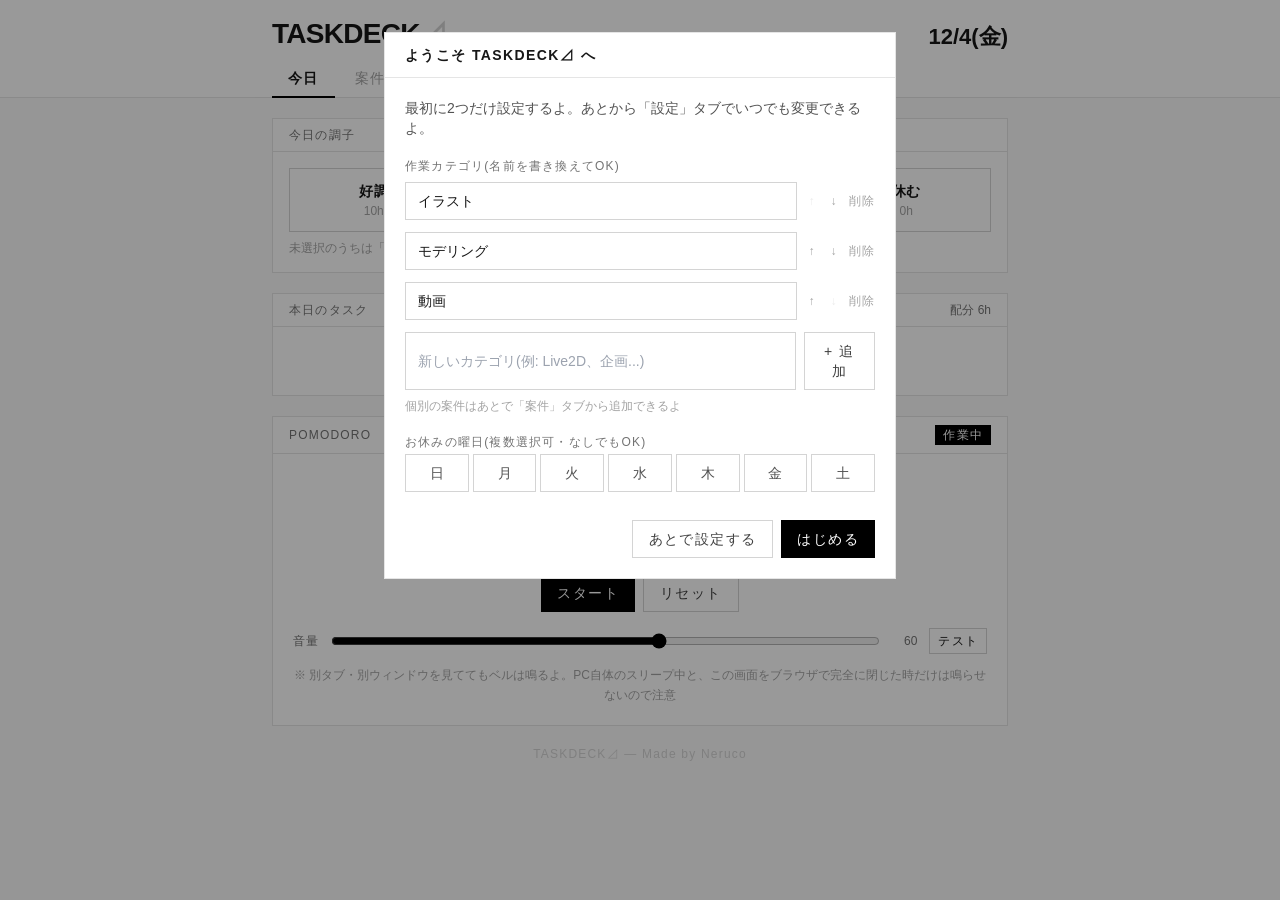
<file: index.html>
﻿<!DOCTYPE html>
<html lang="ja">
<head>
<meta charset="UTF-8">
<meta name="viewport" content="width=device-width, initial-scale=1.0">
<title>TASKDECK⊿</title>
<link rel="icon" type="image/svg+xml" href="[data-uri]">
<link rel="stylesheet" href="assets/css/style.css">
</head>
<body>
<div id="root"></div>
    <script src="assets/js/app.js"></script>
</body>
</html>
</file>
<file: assets/css/style.css>
﻿*,:after,:before{--tw-border-spacing-x:0;--tw-border-spacing-y:0;--tw-translate-x:0;--tw-translate-y:0;--tw-rotate:0;--tw-skew-x:0;--tw-skew-y:0;--tw-scale-x:1;--tw-scale-y:1;--tw-pan-x: ;--tw-pan-y: ;--tw-pinch-zoom: ;--tw-scroll-snap-strictness:proximity;--tw-gradient-from-position: ;--tw-gradient-via-position: ;--tw-gradient-to-position: ;--tw-ordinal: ;--tw-slashed-zero: ;--tw-numeric-figure: ;--tw-numeric-spacing: ;--tw-numeric-fraction: ;--tw-ring-inset: ;--tw-ring-offset-width:0px;--tw-ring-offset-color:#fff;--tw-ring-color:rgba(59,130,246,.5);--tw-ring-offset-shadow:0 0 #0000;--tw-ring-shadow:0 0 #0000;--tw-shadow:0 0 #0000;--tw-shadow-colored:0 0 #0000;--tw-blur: ;--tw-brightness: ;--tw-contrast: ;--tw-grayscale: ;--tw-hue-rotate: ;--tw-invert: ;--tw-saturate: ;--tw-sepia: ;--tw-drop-shadow: ;--tw-backdrop-blur: ;--tw-backdrop-brightness: ;--tw-backdrop-contrast: ;--tw-backdrop-grayscale: ;--tw-backdrop-hue-rotate: ;--tw-backdrop-invert: ;--tw-backdrop-opacity: ;--tw-backdrop-saturate: ;--tw-backdrop-sepia: ;--tw-contain-size: ;--tw-contain-layout: ;--tw-contain-paint: ;--tw-contain-style: }::backdrop{--tw-border-spacing-x:0;--tw-border-spacing-y:0;--tw-translate-x:0;--tw-translate-y:0;--tw-rotate:0;--tw-skew-x:0;--tw-skew-y:0;--tw-scale-x:1;--tw-scale-y:1;--tw-pan-x: ;--tw-pan-y: ;--tw-pinch-zoom: ;--tw-scroll-snap-strictness:proximity;--tw-gradient-from-position: ;--tw-gradient-via-position: ;--tw-gradient-to-position: ;--tw-ordinal: ;--tw-slashed-zero: ;--tw-numeric-figure: ;--tw-numeric-spacing: ;--tw-numeric-fraction: ;--tw-ring-inset: ;--tw-ring-offset-width:0px;--tw-ring-offset-color:#fff;--tw-ring-color:rgba(59,130,246,.5);--tw-ring-offset-shadow:0 0 #0000;--tw-ring-shadow:0 0 #0000;--tw-shadow:0 0 #0000;--tw-shadow-colored:0 0 #0000;--tw-blur: ;--tw-brightness: ;--tw-contrast: ;--tw-grayscale: ;--tw-hue-rotate: ;--tw-invert: ;--tw-saturate: ;--tw-sepia: ;--tw-drop-shadow: ;--tw-backdrop-blur: ;--tw-backdrop-brightness: ;--tw-backdrop-contrast: ;--tw-backdrop-grayscale: ;--tw-backdrop-hue-rotate: ;--tw-backdrop-invert: ;--tw-backdrop-opacity: ;--tw-backdrop-saturate: ;--tw-backdrop-sepia: ;--tw-contain-size: ;--tw-contain-layout: ;--tw-contain-paint: ;--tw-contain-style: }/*! tailwindcss v3.4.19 | MIT License | https://tailwindcss.com*/*,:after,:before{box-sizing:border-box;border:0 solid #e5e7eb}:after,:before{--tw-content:""}:host,html{line-height:1.5;-webkit-text-size-adjust:100%;-moz-tab-size:4;-o-tab-size:4;tab-size:4;font-family:ui-sans-serif,system-ui,sans-serif,Apple Color Emoji,Segoe UI Emoji,Segoe UI Symbol,Noto Color Emoji;font-feature-settings:normal;font-variation-settings:normal;-webkit-tap-highlight-color:transparent}body{margin:0;line-height:inherit}hr{height:0;color:inherit;border-top-width:1px}abbr:where([title]){-webkit-text-decoration:underline dotted;text-decoration:underline dotted}h1,h2,h3,h4,h5,h6{font-size:inherit;font-weight:inherit}a{color:inherit;text-decoration:inherit}b,strong{font-weight:bolder}code,kbd,pre,samp{font-family:ui-monospace,SFMono-Regular,Menlo,Monaco,Consolas,Liberation Mono,Courier New,monospace;font-feature-settings:normal;font-variation-settings:normal;font-size:1em}small{font-size:80%}sub,sup{font-size:75%;line-height:0;position:relative;vertical-align:baseline}sub{bottom:-.25em}sup{top:-.5em}table{text-indent:0;border-color:inherit;border-collapse:collapse}button,input,optgroup,select,textarea{font-family:inherit;font-feature-settings:inherit;font-variation-settings:inherit;font-size:100%;font-weight:inherit;line-height:inherit;letter-spacing:inherit;color:inherit;margin:0;padding:0}button,select{text-transform:none}button,input:where([type=button]),input:where([type=reset]),input:where([type=submit]){-webkit-appearance:button;background-color:transparent;background-image:none}:-moz-focusring{outline:auto}:-moz-ui-invalid{box-shadow:none}progress{vertical-align:baseline}::-webkit-inner-spin-button,::-webkit-outer-spin-button{height:auto}[type=search]{-webkit-appearance:textfield;outline-offset:-2px}::-webkit-search-decoration{-webkit-appearance:none}::-webkit-file-upload-button{-webkit-appearance:button;font:inherit}summary{display:list-item}blockquote,dd,dl,figure,h1,h2,h3,h4,h5,h6,hr,p,pre{margin:0}fieldset{margin:0}fieldset,legend{padding:0}menu,ol,ul{list-style:none;margin:0;padding:0}dialog{padding:0}textarea{resize:vertical}input::-moz-placeholder,textarea::-moz-placeholder{opacity:1;color:#9ca3af}input::placeholder,textarea::placeholder{opacity:1;color:#9ca3af}[role=button],button{cursor:pointer}:disabled{cursor:default}audio,canvas,embed,iframe,img,object,svg,video{display:block;vertical-align:middle}img,video{max-width:100%;height:auto}[hidden]:where(:not([hidden=until-found])){display:none}.fixed{position:fixed}.inset-0{inset:0}.z-50{z-index:50}.mx-auto{margin-left:auto;margin-right:auto}.-mb-px{margin-bottom:-1px}.mb-1{margin-bottom:.25rem}.mb-1\.5{margin-bottom:.375rem}.ml-1{margin-left:.25rem}.ml-2{margin-left:.5rem}.ml-auto{margin-left:auto}.mt-0\.5{margin-top:.125rem}.mt-1{margin-top:.25rem}.mt-1\.5{margin-top:.375rem}.mt-2{margin-top:.5rem}.mt-3{margin-top:.75rem}.mt-4{margin-top:1rem}.block{display:block}.inline-block{display:inline-block}.flex{display:flex}.grid{display:grid}.hidden{display:none}.h-1\.5{height:.375rem}.h-5{height:1.25rem}.h-full{height:100%}.min-h-screen{min-height:100vh}.w-10{width:2.5rem}.w-12{width:3rem}.w-14{width:3.5rem}.w-20{width:5rem}.w-4{width:1rem}.w-40{width:10rem}.w-5{width:1.25rem}.w-8{width:2rem}.w-full{width:100%}.min-w-0{min-width:0}.max-w-3xl{max-width:48rem}.max-w-lg{max-width:32rem}.max-w-xs{max-width:20rem}.flex-1{flex:1 1 0%}.shrink-0{flex-shrink:0}.cursor-pointer{cursor:pointer}.grid-cols-2{grid-template-columns:repeat(2,minmax(0,1fr))}.grid-cols-3{grid-template-columns:repeat(3,minmax(0,1fr))}.grid-cols-4{grid-template-columns:repeat(4,minmax(0,1fr))}.grid-cols-7{grid-template-columns:repeat(7,minmax(0,1fr))}.flex-wrap{flex-wrap:wrap}.items-start{align-items:flex-start}.items-end{align-items:flex-end}.items-center{align-items:center}.justify-end{justify-content:flex-end}.justify-center{justify-content:center}.justify-between{justify-content:space-between}.gap-1{gap:.25rem}.gap-1\.5{gap:.375rem}.gap-2{gap:.5rem}.gap-3{gap:.75rem}.gap-4{gap:1rem}.space-y-1>:not([hidden])~:not([hidden]){--tw-space-y-reverse:0;margin-top:calc(.25rem*(1 - var(--tw-space-y-reverse)));margin-bottom:calc(.25rem*var(--tw-space-y-reverse))}.space-y-2>:not([hidden])~:not([hidden]){--tw-space-y-reverse:0;margin-top:calc(.5rem*(1 - var(--tw-space-y-reverse)));margin-bottom:calc(.5rem*var(--tw-space-y-reverse))}.space-y-3>:not([hidden])~:not([hidden]){--tw-space-y-reverse:0;margin-top:calc(.75rem*(1 - var(--tw-space-y-reverse)));margin-bottom:calc(.75rem*var(--tw-space-y-reverse))}.space-y-4>:not([hidden])~:not([hidden]){--tw-space-y-reverse:0;margin-top:calc(1rem*(1 - var(--tw-space-y-reverse)));margin-bottom:calc(1rem*var(--tw-space-y-reverse))}.space-y-5>:not([hidden])~:not([hidden]){--tw-space-y-reverse:0;margin-top:calc(1.25rem*(1 - var(--tw-space-y-reverse)));margin-bottom:calc(1.25rem*var(--tw-space-y-reverse))}.divide-y>:not([hidden])~:not([hidden]){--tw-divide-y-reverse:0;border-top-width:calc(1px*(1 - var(--tw-divide-y-reverse)));border-bottom-width:calc(1px*var(--tw-divide-y-reverse))}.divide-neutral-100>:not([hidden])~:not([hidden]){--tw-divide-opacity:1;border-color:rgb(245 245 245/var(--tw-divide-opacity,1))}.overflow-y-auto{overflow-y:auto}.truncate{overflow:hidden;text-overflow:ellipsis;white-space:nowrap}.border{border-width:1px}.border-b{border-bottom-width:1px}.border-b-2{border-bottom-width:2px}.border-t{border-top-width:1px}.border-dashed{border-style:dashed}.border-black{--tw-border-opacity:1;border-color:rgb(0 0 0/var(--tw-border-opacity,1))}.border-neutral-100{--tw-border-opacity:1;border-color:rgb(245 245 245/var(--tw-border-opacity,1))}.border-neutral-200{--tw-border-opacity:1;border-color:rgb(229 229 229/var(--tw-border-opacity,1))}.border-neutral-300{--tw-border-opacity:1;border-color:rgb(212 212 212/var(--tw-border-opacity,1))}.border-neutral-400{--tw-border-opacity:1;border-color:rgb(163 163 163/var(--tw-border-opacity,1))}.border-red-600{--tw-border-opacity:1;border-color:rgb(220 38 38/var(--tw-border-opacity,1))}.border-transparent{border-color:transparent}.bg-black{--tw-bg-opacity:1;background-color:rgb(0 0 0/var(--tw-bg-opacity,1))}.bg-black\/40{background-color:rgba(0,0,0,.4)}.bg-neutral-100{--tw-bg-opacity:1;background-color:rgb(245 245 245/var(--tw-bg-opacity,1))}.bg-neutral-50{--tw-bg-opacity:1;background-color:rgb(250 250 250/var(--tw-bg-opacity,1))}.bg-red-600{--tw-bg-opacity:1;background-color:rgb(220 38 38/var(--tw-bg-opacity,1))}.bg-white{--tw-bg-opacity:1;background-color:rgb(255 255 255/var(--tw-bg-opacity,1))}.p-4{padding:1rem}.p-5{padding:1.25rem}.p-6{padding:1.5rem}.px-1{padding-left:.25rem;padding-right:.25rem}.px-1\.5{padding-left:.375rem;padding-right:.375rem}.px-2{padding-left:.5rem;padding-right:.5rem}.px-2\.5{padding-left:.625rem;padding-right:.625rem}.px-3{padding-left:.75rem;padding-right:.75rem}.px-4{padding-left:1rem;padding-right:1rem}.px-5{padding-left:1.25rem;padding-right:1.25rem}.py-0\.5{padding-top:.125rem;padding-bottom:.125rem}.py-1{padding-top:.25rem;padding-bottom:.25rem}.py-1\.5{padding-top:.375rem;padding-bottom:.375rem}.py-2{padding-top:.5rem;padding-bottom:.5rem}.py-2\.5{padding-top:.625rem;padding-bottom:.625rem}.py-3{padding-top:.75rem;padding-bottom:.75rem}.py-5{padding-top:1.25rem;padding-bottom:1.25rem}.py-8{padding-top:2rem;padding-bottom:2rem}.pb-0{padding-bottom:0}.pb-3{padding-bottom:.75rem}.pb-6{padding-bottom:1.5rem}.pl-24{padding-left:6rem}.pt-2{padding-top:.5rem}.pt-3{padding-top:.75rem}.pt-5{padding-top:1.25rem}.text-center{text-align:center}.text-right{text-align:right}.text-lg{font-size:1.125rem;line-height:1.75rem}.text-sm{font-size:.875rem;line-height:1.25rem}.text-xs{font-size:.75rem;line-height:1rem}.font-black{font-weight:900}.font-bold{font-weight:700}.font-normal{font-weight:400}.tabular-nums{--tw-numeric-spacing:tabular-nums;font-variant-numeric:var(--tw-ordinal) var(--tw-slashed-zero) var(--tw-numeric-figure) var(--tw-numeric-spacing) var(--tw-numeric-fraction)}.leading-none{line-height:1}.leading-relaxed{line-height:1.625}.tracking-tight{letter-spacing:-.025em}.tracking-wider{letter-spacing:.05em}.tracking-widest{letter-spacing:.1em}.text-black{--tw-text-opacity:1;color:rgb(0 0 0/var(--tw-text-opacity,1))}.text-neutral-300{--tw-text-opacity:1;color:rgb(212 212 212/var(--tw-text-opacity,1))}.text-neutral-400{--tw-text-opacity:1;color:rgb(163 163 163/var(--tw-text-opacity,1))}.text-neutral-500{--tw-text-opacity:1;color:rgb(115 115 115/var(--tw-text-opacity,1))}.text-neutral-600{--tw-text-opacity:1;color:rgb(82 82 82/var(--tw-text-opacity,1))}.text-neutral-700{--tw-text-opacity:1;color:rgb(64 64 64/var(--tw-text-opacity,1))}.text-neutral-900{--tw-text-opacity:1;color:rgb(23 23 23/var(--tw-text-opacity,1))}.text-red-600{--tw-text-opacity:1;color:rgb(220 38 38/var(--tw-text-opacity,1))}.text-white{--tw-text-opacity:1;color:rgb(255 255 255/var(--tw-text-opacity,1))}.line-through{text-decoration-line:line-through}.accent-black{accent-color:#000}.filter{filter:var(--tw-blur) var(--tw-brightness) var(--tw-contrast) var(--tw-grayscale) var(--tw-hue-rotate) var(--tw-invert) var(--tw-saturate) var(--tw-sepia) var(--tw-drop-shadow)}.last\:border-b-0:last-child{border-bottom-width:0}.hover\:border-black:hover{--tw-border-opacity:1;border-color:rgb(0 0 0/var(--tw-border-opacity,1))}.hover\:bg-neutral-50:hover{--tw-bg-opacity:1;background-color:rgb(250 250 250/var(--tw-bg-opacity,1))}.hover\:bg-neutral-800:hover{--tw-bg-opacity:1;background-color:rgb(38 38 38/var(--tw-bg-opacity,1))}.hover\:bg-red-600:hover{--tw-bg-opacity:1;background-color:rgb(220 38 38/var(--tw-bg-opacity,1))}.hover\:text-black:hover{--tw-text-opacity:1;color:rgb(0 0 0/var(--tw-text-opacity,1))}.hover\:text-red-600:hover{--tw-text-opacity:1;color:rgb(220 38 38/var(--tw-text-opacity,1))}.hover\:text-white:hover{--tw-text-opacity:1;color:rgb(255 255 255/var(--tw-text-opacity,1))}.focus\:border-black:focus{--tw-border-opacity:1;border-color:rgb(0 0 0/var(--tw-border-opacity,1))}.focus\:outline-none:focus{outline:2px solid transparent;outline-offset:2px}.disabled\:opacity-20:disabled{opacity:.2}.disabled\:opacity-30:disabled{opacity:.3}
html, body { background: #fafafa; }
</file>
